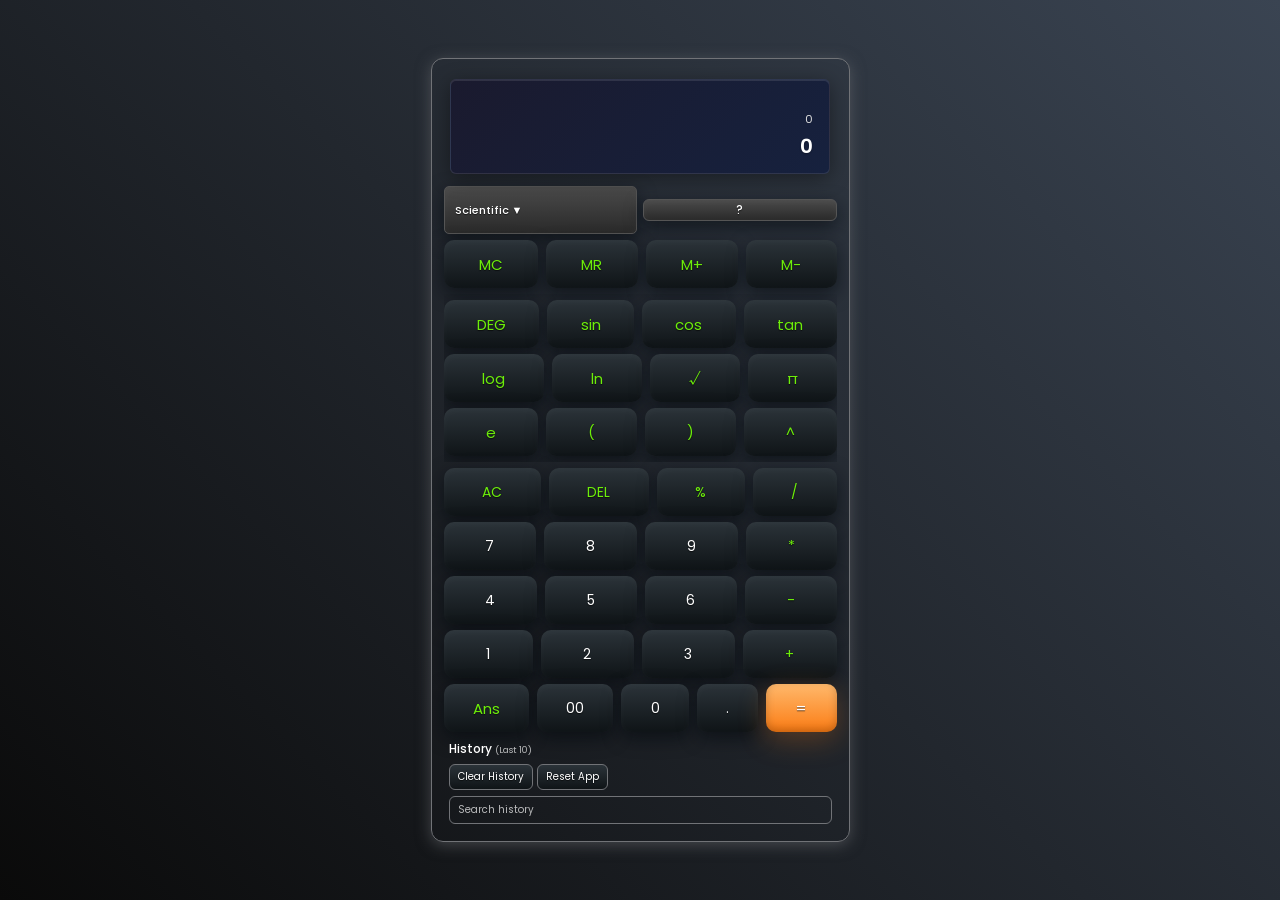
<file: index.html>
<!DOCTYPE html>
<html lang="en">
<head>
    <meta charset="UTF-8">
    <meta name="viewport" content="width=device-width, initial-scale=1.0">
    <link  rel="stylesheet" href="style.css">
    <title>Calculator</title>
</head>
<body>
    
        <div class="calculator" role="application" aria-label="Calculator">
        <div id="displayPanel" class="display" aria-live="polite" aria-label="Calculator display">
            <div class="display-top-row">
                <div id="memoryIndicator" class="memory-indicator" aria-label="Memory value" aria-hidden="true"></div>
            </div>
            <div id="expressionDisplay" class="expression-display" aria-label="Expression">0</div>
            <div id="resultDisplay" class="result-display" aria-label="Result">0</div>
        </div>
        <p id="liveStatus" class="sr-only" aria-live="polite" aria-atomic="true"></p>
        <div class="mode-control">
            <button id="modeSwitch" class="mode-btn" aria-label="Toggle calculator mode">Scientific ▼</button>
            <button id="helpBtn" class="help-btn" aria-label="Keyboard shortcuts help">?</button>
        </div>
        <div class="btn-row">
        <button class="operator sci-btn" aria-label="Memory clear">MC</button>
        <button class="operator sci-btn" aria-label="Memory recall">MR</button>
        <button class="operator sci-btn" aria-label="Memory add">M+</button>
        <button class="operator sci-btn" aria-label="Memory subtract">M-</button>

        </div>
        <div class="sci-section">
        <div class="btn-row">
        <button id="modeToggle" class="operator sci-btn" aria-label="Toggle angle mode">DEG</button>
        <button class="operator sci-btn" aria-label="Sine">sin</button>
        <button class="operator sci-btn" aria-label="Cosine">cos</button>
        <button class="operator sci-btn" aria-label="Tangent">tan</button>

        </div>
        <div class="btn-row">
        <button class="operator sci-btn" aria-label="Log base 10">log</button>
        <button class="operator sci-btn" aria-label="Natural logarithm">ln</button>
        <button class="operator sci-btn" aria-label="Square root">√</button>
        <button class="operator sci-btn" aria-label="Pi">π</button>

        </div>
        <div class="btn-row">
        <button class="operator sci-btn" aria-label="Euler's number">e</button>
        <button class="operator" aria-label="Open parenthesis">(</button>
        <button class="operator" aria-label="Close parenthesis">)</button>
        <button class="operator" aria-label="Power">^</button>

        </div>
        </div>
        <div class="btn-row">
        <button class="operator" aria-label="All clear">AC</button>
        <button class="operator" aria-label="Delete">DEL</button>
        <button class="operator" aria-label="Modulo">%</button>
        <button class="operator" aria-label="Divide">/</button>

        </div>
        <div class="btn-row">
            <button aria-label="7">7</button>
            <button aria-label="8">8</button>
            <button aria-label="9">9</button>
            <button class="operator" aria-label="Multiply">*</button>
        </div>
        <div class="btn-row">
            <button aria-label="4">4</button>
            <button aria-label="5">5</button>
            <button aria-label="6">6</button>
            <button class="operator" aria-label="Minus">-</button>
        </div>
        <div class="btn-row">
            <button aria-label="1">1</button>
            <button aria-label="2">2</button>
            <button aria-label="3">3</button>
            <button class="operator" aria-label="Plus">+</button>
        </div>
        <div class="btn-row">
            <button class="operator sci-btn" aria-label="Last answer">Ans</button>
            <button aria-label="Double zero">00</button>
            <button aria-label="0">0</button>
            <button aria-label="Decimal point">.</button>
            <button class="equalBtn" aria-label="Equals">=</button>
        </div>

        <div id="helpModal" class="help-modal" role="dialog" aria-labelledby="helpTitle" aria-hidden="true">
            <div class="help-content">
                <div class="help-header">
                    <h2 id="helpTitle">Keyboard Shortcuts</h2>
                    <button id="closeHelp" class="close-btn" aria-label="Close help">✕</button>
                </div>
                <div class="help-body">
                    <div class="shortcut-group">
                        <h3>Numbers & Operators</h3>
                        <ul>
                            <li><kbd>0-9</kbd> Numbers | <kbd>.</kbd> Decimal</li>
                            <li><kbd>+ - * /</kbd> Basic math</li>
                            <li><kbd>%</kbd> Modulo | <kbd>^</kbd> Power</li>
                            <li><kbd>( )</kbd> Parentheses</li>
                        </ul>
                    </div>
                    <div class="shortcut-group">
                        <h3>Scientific Functions</h3>
                        <ul>
                            <li><kbd>S</kbd> Sine | <kbd>C</kbd> Cosine | <kbd>T</kbd> Tangent</li>
                            <li><kbd>L</kbd> Log | <kbd>N</kbd> Ln | <kbd>Q</kbd> Sqrt</li>
                            <li><kbd>P</kbd> Pi | <kbd>E</kbd> Euler</li>
                            <li><kbd>R</kbd> Toggle DEG/RAD</li>
                        </ul>
                    </div>
                    <div class="shortcut-group">
                        <h3>Memory & Controls</h3>
                        <ul>
                            <li><kbd>M</kbd> Memory recall</li>
                            <li><kbd>Enter</kbd> Calculate</li>
                            <li><kbd>Backspace</kbd> Delete last</li>
                            <li><kbd>Escape</kbd> Clear all</li>
                        </ul>
                    </div>
                </div>
            </div>
        </div>

        <div class="history" aria-live="polite" aria-label="Calculation history">
            <h3>History <span class="history-subtitle">(Last 10)</span></h3>
            <button id="clearHistoryBtn" class="history-clear" aria-label="Clear history">Clear History</button>
            <button id="resetAppBtn" class="history-clear" aria-label="Reset app">Reset App</button>
            <input id="historySearchInput" class="history-search" type="text" placeholder="Search history" aria-label="Search history">
            <ul id="historyList"></ul>
        </div>


    
    </div>
    <script src="script.js"></script>


    
</body>
</html>
</file>
<file: style.css>
@import url('https://fonts.googleapis.com/css2?family=Poppins:ital,wght@0,100;0,200;0,300;0,400;0,500;0,600;0,700;0,800;0,900;1,100;1,300;1,400;1,500;1,600;1,700;1,800;1,900&display=swap');

* {
    margin: 0;
    padding: 0;
    box-sizing: border-box;
    font-family: 'poppins', sans-serif;
}

body {
    width: 100%;
    height: 100vh;
    display: flex;
    justify-content: center;
    align-items: center;
    background: linear-gradient(45deg, #0a0a0a, #3a4452);

}

.calculator {
    border: 1px solid #717377;
    padding: 12px;
    background: transparent;
    border-radius: 12px;
    box-shadow: 0px 3px 15px rgba(113, 115, 119, 0.5);
    position: relative;
    max-height: 95vh;
    overflow-y: auto;
}

.mode-control {
    display: flex;
    justify-content: space-between;
    align-items: center;
    margin-bottom: 6px;
    gap: 6px;
}

.mode-btn, .help-btn {
    padding: 4px 10px;
    background: linear-gradient(to bottom, #4a4a4a, #2a2a2a);
    color: #ffffff;
    border: 1px solid #555;
    border-radius: 5px;
    font-size: 11px;
    font-weight: 500;
    cursor: pointer;
    transition: all 0.2s ease;
}

.mode-btn {
    flex: 1;
    text-align: left;
}

.help-btn {
    width: 22px;
    height: 22px;
    padding: 0;
    display: flex;
    align-items: center;
    justify-content: center;
    font-size: 12px;
    border-radius: 6px;
}

.mode-btn:hover, .help-btn:hover {
    background: linear-gradient(to bottom, #5a5a5a, #3a3a3a);
    box-shadow: 0px 2px 8px rgba(0, 0, 0, 0.3);
}

.mode-btn:active, .help-btn:active {
    transform: scale(0.97);
}

.sci-section {
    max-height: 1000px;
    opacity: 1;
    overflow: hidden;
    transition: max-height 0.3s ease, opacity 0.3s ease;
}

.sci-section.hidden {
    max-height: 0;
    opacity: 0;
}

.help-modal {
    display: none;
    position: fixed;
    top: 0;
    left: 0;
    width: 100%;
    height: 100%;
    background: rgba(0, 0, 0, 0.7);
    z-index: 1000;
    align-items: center;
    justify-content: center;
}

.help-modal.show {
    display: flex;
}

.help-content {
    background: linear-gradient(135deg, #1a1a1a, #2d2d2d);
    border: 1px solid #555;
    border-radius: 10px;
    box-shadow: 0px 10px 40px rgba(0, 0, 0, 0.5);
    max-width: 420px;
    width: 90%;
    max-height: 70vh;
    display: flex;
    flex-direction: column;
    overflow: hidden;
}

.help-header {
    display: flex;
    justify-content: space-between;
    align-items: center;
    padding: 12px 16px;
    border-bottom: 1px solid #444;
}

.help-header h2 {
    margin: 0;
    font-size: 15px;
    color: #ffaa00;
}

.close-btn {
    background: none;
    border: none;
    color: #999;
    font-size: 24px;
    cursor: pointer;
    padding: 0;
    width: 30px;
    height: 30px;
    display: flex;
    align-items: center;
    justify-content: center;
    transition: color 0.2s;
}

.close-btn:hover {
    color: #ffffff;
}

.help-body {
    padding: 12px 16px;
    overflow-y: auto;
    color: #e0e0e0;
    flex: 1;
}

.shortcut-group {
    margin-bottom: 12px;
}

.shortcut-group h3 {
    color: #ffaa00;
    font-size: 11px;
    font-weight: 600;
    margin-bottom: 6px;
    text-transform: uppercase;
    letter-spacing: 0.5px;
}

.shortcut-group ul {
    list-style: none;
    padding: 0;
    margin: 0;
}

.shortcut-group li {
    font-size: 11px;
    padding: 3px 0;
    line-height: 1.5;
}

kbd {
    background: #444;
    border: 1px solid #666;
    border-radius: 3px;
    padding: 2px 6px;
    font-family: 'Courier New', monospace;
    font-size: 10px;
    color: #ffaa00;
    font-weight: 600;
    display: inline-block;
    min-width: 24px;
    text-align: center;
}

 .display {
     width: 380px;
     min-height: 50px;
     padding: 12px 16px;
     margin: 8px auto 12px auto;
    background: linear-gradient(135deg, #1a1a2e 0%, #16213e 100%);
    border: 1px solid rgba(255, 255, 255, 0.1);
    box-shadow: 0px 4px 20px rgba(0, 0, 0, 0.4), inset 0 1px 0 rgba(255,255,255,0.1);
    text-align: right;
    color: #ffffff;
    display: flex;
    flex-direction: column;
    justify-content: flex-end;
    gap: 3px;
    position: relative;
    border-radius: 6px;
}

.display-top-row {
    display: flex;
    justify-content: flex-end;
    align-items: flex-start;
    min-height: 14px;
    margin-bottom: 2px;
}

.memory-indicator {
    font-size: 10px;
    color: #ffd700;
    font-weight: 700;
    letter-spacing: 0.5px;
    padding: 2px 6px;
    background: rgba(255, 215, 0, 0.2);
    border-radius: 4px;
    border: 1px solid rgba(255, 215, 0, 0.4);
    display: none;
}

.expression-display {
    font-size: 11px;
    color: #e0e0e0;
    opacity: 1;
    min-height: 14px;
    word-break: break-all;
    font-weight: 400;
}

.result-display {
    font-size: 20px;
    color: #ffffff;
    font-weight: 600;
    min-height: 24px;
    word-break: break-all;
    text-shadow: 0 1px 2px rgba(0,0,0,0.3);
}

.btn-row {
    display: flex;
    gap: 6px;
    align-items: center;
    margin: 4px 0;
    width: 100%;
}

button {
    border: none;
    height: 48px;
    margin: 0;
    border-radius: 10px;
    background: linear-gradient(180deg, #2b3339 0%, #0f1417 100%);
    color: #ffffff;
    font-size: 14px;
    box-shadow: 0 6px 18px rgba(4, 9, 14, 0.6), inset 0 2px 8px rgba(255,255,255,0.03);
    cursor: pointer;
    transition: transform 0.12s ease, box-shadow 0.18s ease, background 0.18s ease, filter 0.18s ease;
    flex: 1 1 auto;
    min-width: 44px;
    padding: 0 6px;
    text-shadow: 0 1px 1px rgba(0,0,0,0.6);
}

button:hover {
    transform: translateY(-2px);
    filter: brightness(1.08);
    box-shadow: 0 10px 22px rgba(6, 12, 20, 0.65), inset 0 3px 10px rgba(255,255,255,0.04);
}

button:active {
    transform: translateY(0) scale(0.995);
}

button:focus-visible {
    outline: 2px solid #ffb86b;
    outline-offset: 2px;
}

.equalBtn {
    background: linear-gradient(180deg, #ffb86b 0%, #fb7c14 100%);
    color: #ffffff;
    font-size: 16px;
    box-shadow: 0 8px 28px rgba(251,124,20,0.26), inset 0 -3px 8px rgba(0,0,0,0.22);
}

.equalBtn:hover {
    filter: brightness(1.06);
    box-shadow: 0 12px 34px rgba(251,124,20,0.32), inset 0 -3px 10px rgba(0,0,0,0.24);
}

.btn-row {
    display: flex;
    gap: 8px;
    align-items: center;
    margin: 6px 0;
    width: 100%;
}

.operator {
    color: #6dee0a;
}

.sci-btn {
    font-size: 15px;
}

.history {
    margin: 8px 5px 0;
    color: #ffffff;
}

.history h3 {
    font-size: 12px;
    font-weight: 500;
    margin-bottom: 4px;
}

.history-subtitle {
    font-size: 9px;
    opacity: 0.7;
    font-weight: 400;
}

.history-clear {
    width: auto;
    height: auto;
    margin: 0 0 5px;
    padding: 4px 8px;
    border-radius: 6px;
    font-size: 10px;
    box-shadow: none;
    border: 1px solid #717377;
}

.history-clear:hover {
    background-color: rgba(255, 255, 255, 0.08);
}

.history-search {
    width: 100%;
    height: auto;
    margin: 0 0 5px;
    padding: 5px 8px;
    border-radius: 6px;
    border: 1px solid #717377;
    background: transparent;
    color: #ffffff;
    font-size: 10px;
    box-shadow: none;
}

.history-search::placeholder {
    color: rgba(255, 255, 255, 0.7);
}

#historyList {
    list-style: none;
    max-height: 80px;
    overflow-y: auto;
    padding-right: 3px;
}

#historyList li {
    font-size: 11px;
    line-height: 1.3;
    opacity: 0.9;
    margin-bottom: 3px;
    word-break: break-all;
}

.history-item {
    cursor: pointer;
    border-radius: 4px;
    padding: 3px 5px;
}

.history-item-main {
    font-size: 11px;
    line-height: 1.3;
}

.history-item-time {
    font-size: 9px;
    opacity: 0.65;
}

.history-item:hover {
    background-color: rgba(255, 255, 255, 0.08);
}

.history-item:focus-visible {
    outline: 2px solid #fb7c14;
    outline-offset: 2px;
}

.sr-only {
    position: absolute;
    width: 1px;
    height: 1px;
    padding: 0;
    margin: -1px;
    overflow: hidden;
    clip: rect(0, 0, 0, 0);
    white-space: nowrap;
    border: 0;
}
</file>
